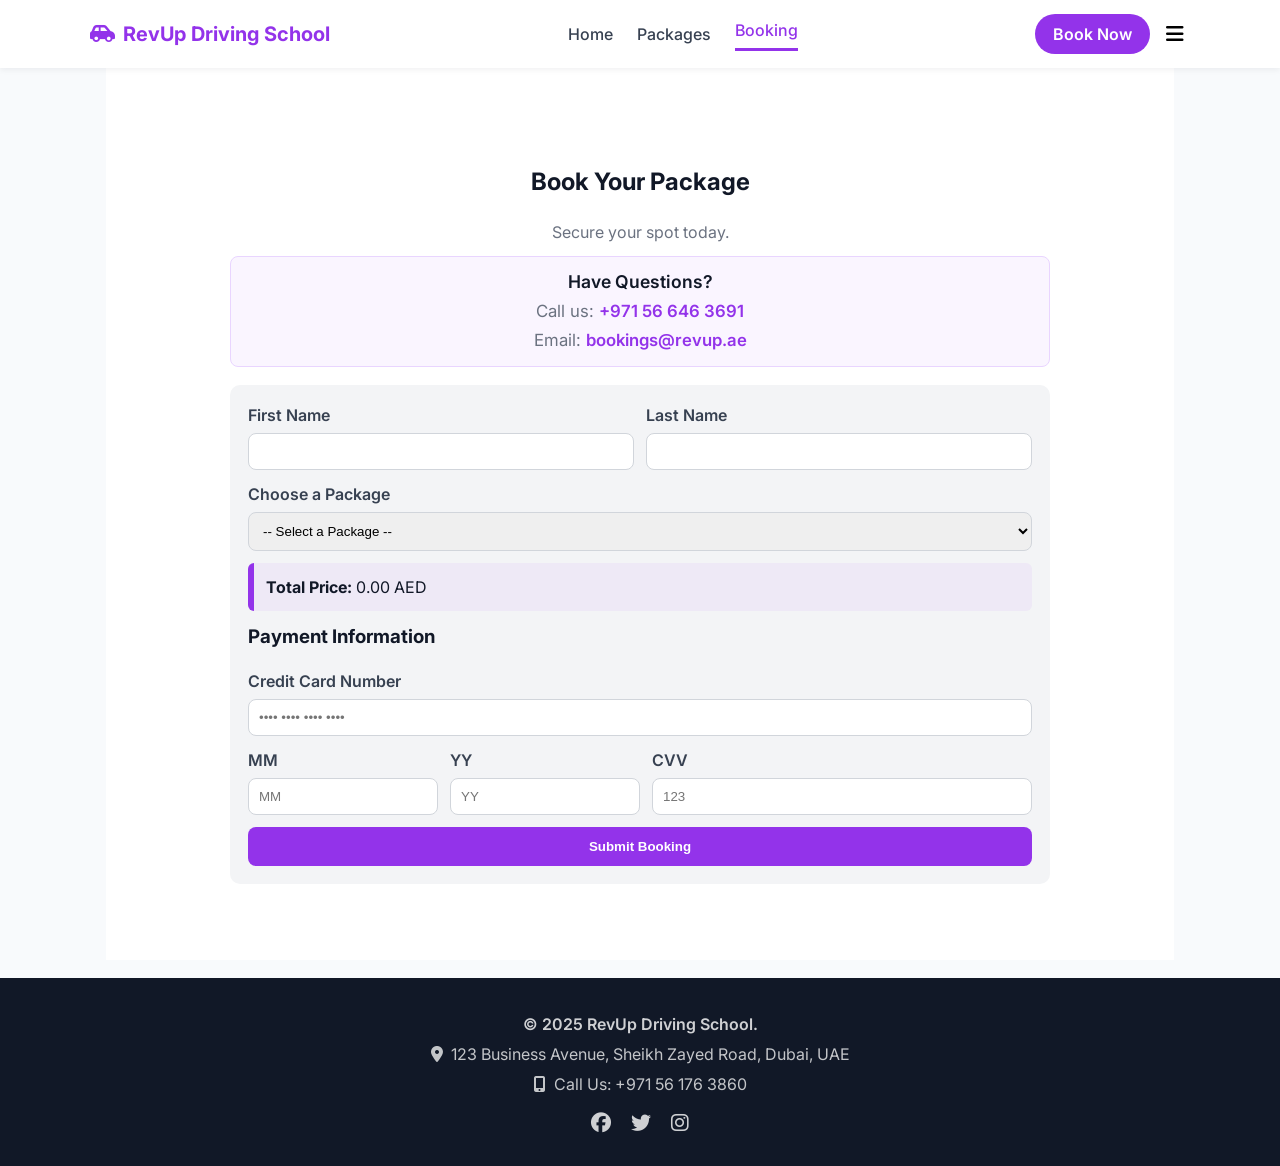
<file: booking.html>
<!DOCTYPE html>
<html lang="en">
<head>
  <meta charset="utf-8" />
  <meta name="viewport" content="width=device-width,initial-scale=1" />
  <title>RevUp Driving School - Booking</title>

  <link href="https://fonts.googleapis.com/css2?family=Inter:wght@400;500;600;700&display=swap" rel="stylesheet">
  <link rel="stylesheet" href="https://cdnjs.cloudflare.com/ajax/libs/font-awesome/6.4.0/css/all.min.css">
  <link rel="stylesheet" href="style.css">
</head>
<body>

  <header>
    <div class="container nav-row">
      <a href="index.html" class="brand logo"><i class="fas fa-car-side"></i>RevUp Driving School</a>
      
      <nav class="nav-links" id="desktopNav">
        <a href="index.html" class="nav-link">Home</a>
        <a href="packages.html" class="nav-link">Packages</a>
        <a href="booking.html" class="nav-link active">Booking</a>
      </nav>

      <div style="display:flex;align-items:center;gap:10px">
        <a href="booking.html" class="cta">Book Now</a>
        <button class="menu-btn" id="menu-btn" aria-label="menu"><i class="fas fa-bars"></i></button>
      </div>
    </div>

    <div class="container mobile-menu" id="mobile-nav">
      <a href="index.html" class="mobile-link">Home</a>
      <a href="packages.html" class="mobile-link">Packages</a>
      <a href="booking.html" class="mobile-link active">Booking</a>
    </div>
  </header>

  <main class="container" id="mainContent">

    <section id="page-booking">
      <div style="padding:36px 0">
        <div style="max-width:820px;margin:0 auto">
          <h2 style="text-align:center">Book Your Package</h2>
          <p style="text-align:center;color:#6b7280;margin-bottom:12px">Secure your spot today.</p>

          <div style="text-align:center; padding: 12px; background: #faf5ff; border-radius: 8px; margin-bottom: 18px; color: #6b7280; border: 1px solid #e9d5ff;">
            <p style="margin:0; font-weight: 600; color: #111827; font-size: 1.1em;">Have Questions?</p>
            <p style="margin: 4px 0 0; font-size: 1.05em;">Call us: <a href="tel:+971579461360" style="color:#9333ea; font-weight: 600; text-decoration: none;">+971 56 646 3691</a></p>
            <p style="margin: 4px 0 0; font-size: 1.05em;">Email: <a href="mailto:bookings@revup.ae" style="color:#9333ea; font-weight: 600; text-decoration: none;">bookings@revup.ae</a></p>
          </div>
          
          <div id="error-msg" class="error">Please fill out all required fields.</div>

          <div class="form-wrap">
            <form id="book-form">
              <div class="row">
                <div class="field">
                  <label for="firstName">First Name</label>
                  <input id="firstName" name="firstName" type="text" required>
                </div>
                <div class="field">
                  <label for="lastName">Last Name</label>
                  <input id="lastName" name="lastName" type="text" required>
                </div>
              </div>

              <div style="margin-bottom:12px">
                <label for="pkg-select">Choose a Package</label>
                <select id="pkg-select" name="packageSelect" required>
                  <option value="">-- Select a Package --</option>
                  <option value="1835" data-name="Beginner's Package">Beginner's Package - 1,835 AED</option>
                  <option value="3300" data-name="Advanced Package">Advanced Package - 3,300 AED</option>
                  <option value="920" data-name="Refresher Course">Refresher Course - 920 AED</option>
                </select>
              </div>

              <div class="price-box">
                <strong>Total Price: </strong><span id="price-display">0.00 AED</span>
              </div>

              <h3 style="margin-top:6px">Payment Information</h3>

              <div class="row">
                <div class="field">
                  <label for="creditCard">Credit Card Number</label>
                  <input id="creditCard" name="creditCard" type="text" placeholder="•••• •••• •••• ••••" required>
                </div>
              </div>
              <div class="row">
                <div style="flex:1;min-width:100px"><label for="expMonth">MM</label><input id="expMonth" name="expMonth" maxlength="2" placeholder="MM" type="text" required></div>
                <div style="flex:1;min-width:100px"><label for="expYear">YY</label><input id="expYear" name="expYear" maxlength="2" placeholder="YY" type="text" required></div>
                <div style="flex:2;min-width:140px"><label for="cvv">CVV</label><input id="cvv" name="cvv" maxlength="4" placeholder="123" type="text" required></div>
              </div>

              <div style="margin-top:12px">
                <button class="primary" type="submit">Submit Booking</button>
              </div>
            </form>
          </div>
        </div>
      </div>
    </section>

  </main>

  <footer>
    <div class="container" style="text-align:center">
      <p style="font-weight:600">&copy; 2025 RevUp Driving School.</p>
      <p style="color:rgba(255,255,255,0.75)"><i class="fas fa-map-marker-alt" style="margin-right:8px"></i>123 Business Avenue, Sheikh Zayed Road, Dubai, UAE</p>
      <p style="color:rgba(255,255,255,0.75)"><i class="fas fa-mobile-alt" style="margin-right:8px"></i>Call Us: +971 56 176 3860</p>
      <div class="socials" style="margin-top:12px">
        <a href="#"><i class="fab fa-facebook"></i></a>
        <a href="#"><i class="fab fa-twitter"></i></a>
        <a href="#"><i class="fab fa-instagram"></i></a>
      </div>
    </div>
  </footer>

  <script src="script.js"></script>
</body>
</html>
</file>
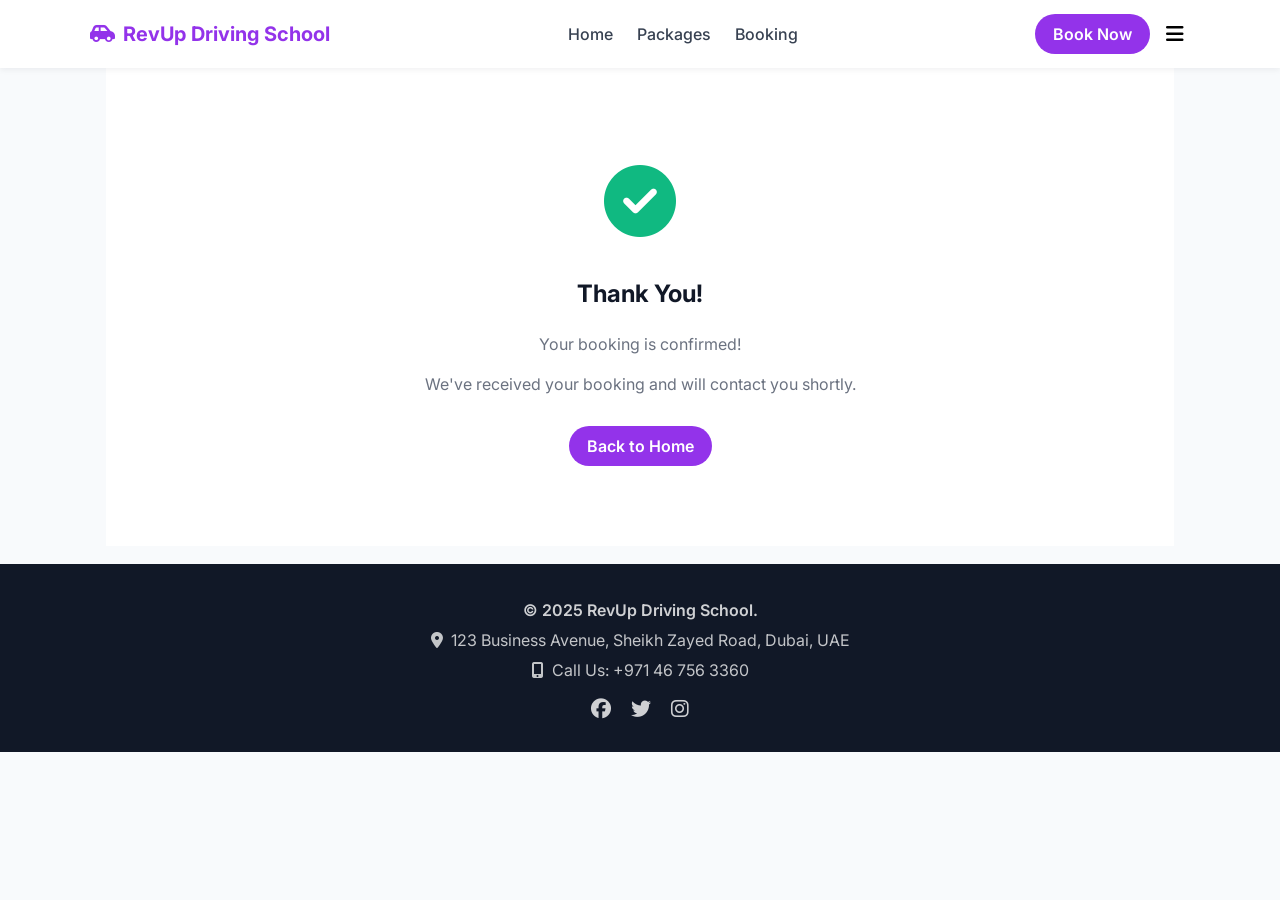
<file: confirmation.html>
<!DOCTYPE html>
<html lang="en">
<head>
  <meta charset="utf-8" />
  <meta name="viewport" content="width=device-width,initial-scale=1" />
  <title>RevUp Driving School - Booking Confirmation</title>

  <link href="https://fonts.googleapis.com/css2?family=Inter:wght@400;500;600;700&display=swap" rel="stylesheet">
  <link rel="stylesheet" href="https://cdnjs.cloudflare.com/ajax/libs/font-awesome/6.4.0/css/all.min.css">
  <link rel="stylesheet" href="style.css">
</head>
<body>

  <header>
    <div class="container nav-row">
      <a href="index.html" class="brand logo"><i class="fas fa-car-side"></i>RevUp Driving School</a>
      
      <nav class="nav-links" id="desktopNav">
        <a href="index.html" class="nav-link">Home</a>
        <a href="packages.html" class="nav-link">Packages</a>
        <a href="booking.html" class="nav-link">Booking</a>
      </nav>

      <div style="display:flex;align-items:center;gap:10px">
        <a href="booking.html" class="cta">Book Now</a>
        <button class="menu-btn" id="menu-btn" aria-label="menu"><i class="fas fa-bars"></i></button>
      </div>
    </div>

    <div class="container mobile-menu" id="mobile-nav">
      <a href="index.html" class="mobile-link">Home</a>
      <a href="packages.html" class="mobile-link">Packages</a>
      <a href_package="booking.html" class="mobile-link">Booking</a>
    </div>
  </header>

  <main class="container" id="mainContent">

    <section id="page-confirmation">
      <div class="confirm">
        <div class="tick"><i class="fas fa-check-circle"></i></div>
        <h1>Thank You!</h1>
        <div id="confirm-msg" style="color:#6b7280;margin-top:8px">
          <p>Your booking is confirmed.</p>
        </div>
        <p style="color:#6b7280;margin-top:8px">We've received your booking and will contact you shortly.</p>
        <a href="index.html" class="cta" style="margin-top:14px;display:inline-block">Back to Home</a>
      </div>
    </section>

  </main>

  <footer>
    <div class="container" style="text-align:center">
      <p style="font-weight:600">&copy; 2025 RevUp Driving School.</p>
      <p style="color:rgba(255,255,255,0.75)"><i class="fas fa-map-marker-alt" style="margin-right:8px"></i>123 Business Avenue, Sheikh Zayed Road, Dubai, UAE</p>
      <p style="color:rgba(255,255,255,0.75)"><i class="fas fa-mobile-alt" style="margin-right:8px"></i>Call Us: +971 46 756 3360</p>
      <div class="socials" style="margin-top:12px">
        <a href="#"><i class="fab fa-facebook"></i></a>
        <a href="#"><i class="fab fa-twitter"></i></a>
        <a href="#"><i class="fab fa-instagram"></i></a>
      </div>
    </div>
  </footer>

  <script src="script.js"></script>
  
  <script>
    // runs when the page is loaded
    window.onload = function() {
      // get the stuff we saved from the booking page
      var studentName = localStorage.getItem('studentName');
      var pkgName = localStorage.getItem('packageName');
      
      var msgBox = document.getElementById('confirm-msg');
      
      if (studentName && pkgName) {
        // if we found the info, show it
        msgBox.innerHTML = '<p>Thanks, <strong>' + studentName + '</strong>!</p>'
                         + '<p>Your booking for the <strong>' + pkgName + '</strong> is all set.</p>';
      } else {
        // just in case they land here by mistake
        msgBox.innerHTML = '<p>Your booking is confirmed!</p>';
      }
      
      // clear it so it's not there next time
      localStorage.removeItem('studentName');
      localStorage.removeItem('packageName');
    }
  </script>

</body>
</html>
</file>
<file: style.css>
/* Basic reset */
*{box-sizing:border-box}
html,body{margin:0;padding:0;height:100%}

body{
  /* UPDATED: Simplified font */
  font-family: "Inter", Arial, sans-serif;
  background:#f8fafc;
  color:#111827;
  line-height:1.5;
}
/* Reusable container */
.container{
  max-width:1100px;
  margin:0 auto;
  padding:0 16px;
}

/* Header / nav */
header{
  background:#fff;
  box-shadow:0 2px 6px rgba(15,23,42,0.06);
  position:sticky;
  top:0;
  z-index:50; /* Keep on top */
}
.nav-row{
  display:flex;
  align-items:center;
  justify-content:space-between;
  padding:14px 0;
}
.brand{
  color:#9333ea;
  font-weight:700;
  font-size:20px;
  text-decoration:none;
  display:flex;
  align-items:center;
}
.brand i{margin-right:8px}

/* Desktop nav links */
.nav-links{display:flex;gap:24px;align-items:center}
.nav-links a{color:#374151;text-decoration:none;font-weight:500}
.nav-links a.active{ /* Active link style */
  color:#9333ea;
  border-bottom:3px solid #9333ea;
  padding-bottom:6px
}
/* 'Book Now' button */
.cta{
  background:#9333ea;
  color:#fff;
  padding:8px 18px;
  border-radius:999px; /* Pill shape */
  text-decoration:none;
  font-weight:600
}
.cta:hover{background:#6b21a8}
.menu-btn{background:none;border:0;font-size:20px}

/* mobile menu */
.mobile-menu{
  display:none; /* Hidden by default */
  padding:10px 0;
  border-top:1px solid #eee
}
.mobile-menu a{display:block;padding:8px 0;color:#374151;text-decoration:none}
.mobile-menu a.active{color:#9333ea;font-weight:600}

/* Hero */
.hero{
  background:linear-gradient(90deg,#9333ea,#ec4899); /* Gradient */
  color:#fff;
  padding:60px 0;
  text-align:center
}
.hero h1{font-size:34px;margin:0 0 12px;line-height:1.05}
.hero p{color:rgba(255,255,255,0.85);max-width:820px;margin:0 auto 18px}
.hero .btn{
  background:#fff;
  color:#9333ea;
  padding:12px 24px;
  border-radius:999px;
  font-weight:700;
  text-decoration:none;
  display:inline-block
}


/* Sections (my "pages") */
/* THIS IS THE UPDATED PART - NO MORE "display:none" */
section{
  padding:40px 0;
  background:#fff;
  margin-bottom:12px
}

/* Two column layout */
.two-col{display:flex;gap:28px;flex-wrap:wrap;align-items:center}
.col-left{flex:1;min-width:280px}
.col-right{flex:1;min-width:280px}
img.responsive{width:100%;height:auto;border-radius:10px;display:block;object-fit:cover}

/* Testimonials */
.grid-3{display:grid;grid-template-columns:repeat(1,1fr);gap:18px}
@media(min-width:760px){.grid-3{grid-template-columns:repeat(3,1fr)}} /* 3 cols on desktop */
.card{
  background:#fff;
  padding:18px;
  border-radius:10px;
  /* UPDATED: Simpler shadow */
  box-shadow:0 4px 10px rgba(0,0,0,0.1);
  text-align:center
}
.avatar{
  width:96px;
  height:96px;
  border-radius:50%; /* Circle */
  display:block;
  margin:0 auto 10px;
  border:4px solid rgba(147,51,234,0.12)
}
/* my circular frame */
.owner-avatar {
  width: 120px;
  height: 120px;
  border-radius: 50%; /* This makes it a circle */
  object-fit: cover;
  margin: 10px auto;
  border: 4px solid #e9d5ff;
}

/* FAQ */
.faq-list{max-width:760px;margin:0 auto}
.faq-item{border:1px solid #e6e6e6;border-radius:8px;overflow:hidden;margin-bottom:10px;background:#fff}
.faq-q{display:flex;justify-content:space-between;align-items:center;padding:14px;cursor:pointer}
.faq-q h4{margin:0;font-weight:600}
.faq-a{padding:0 14px;max-height:0;overflow:hidden;transition:max-height .25s ease}
.faq-a.open{ /* This class gets added by JS */
  padding:12px 14px 16px;
  max-height:300px;
  color:#6b7280
}

/* Packages */
.packages{display:grid;gap:18px}
@media(min-width:760px){.packages{grid-template-columns:repeat(3,1fr)}}
.pkg{
  background:#fff;
  border-radius:10px;
  overflow:hidden;
  /* UPDATED: Simpler shadow */
  box-shadow:0 4px 10px rgba(0,0,0,0.1);
  transition:transform .18s
}
.pkg:hover{transform:translateY(-6px)} /* Move up on hover */
.pkg .pkg-head{padding:18px}
.badge{position:relative}
.badge .label{position:absolute;top:0;left:12px;background:#9333ea;color:#fff;padding:6px 12px;border-radius:0 0 8px 8px;font-weight:700}
.pkg img{width:100%;height:180px;object-fit:cover;display:block}
.pkg h3{margin:0 0 6px;color:#9333ea}
.pkg .price{font-size:28px;font-weight:700;margin-bottom:8px}
.pkg ul{padding-left:16px;color:#6b7280;margin-bottom:14px}

/* Booking form */
.form-wrap{background:#f3f4f6;padding:18px;border-radius:10px}
form .row{display:flex;gap:12px;flex-wrap:wrap}
.field{flex:1;min-width:160px;margin-bottom:12px}
label{display:block;margin-bottom:6px;color:#374151;font-weight:600}
input[type="text"], select{
  width:100%;
  padding:10px;
  border:1px solid #d1d5db;
  border-radius:8px;
  outline:none
}
input[type="text"]:focus, select:focus{box-shadow:0 0 0 3px rgba(147,51,234,0.08)} /* Purple glow */
.price-box{background:rgba(147,51,234,0.06);padding:12px;border-left:6px solid #9333ea;border-radius:6px;margin-bottom:12px}
.error{ /* Error message box */
  background:#fee2e2;
  border:1px solid #fecaca;
  color:#991b1b;
  padding:10px;
  border-radius:8px;
  margin-bottom:12px;
  display:none /* Hidden by default */
}
button.primary{background:#9333ea;color:#fff;border:0;padding:12px;border-radius:8px;width:100%;font-weight:700}
button.primary:hover{background:#6b21a8}

/* Confirmation */
.confirm{padding:40px 0;text-align:center;background:#fff}
.confirm .tick{font-size:72px;color:#10b981;margin-bottom:12px} /* Green check */

/* Footer */
footer{background:#111827;color:#fff;padding:28px 0;margin-top:18px}
footer p{margin:6px 0;color:rgba(255,255,255,0.8)}
.socials a{
  color:rgba(255,255,255,0.8);
  margin:0 8px;
  font-size:20px;
  text-decoration:none;
  transition: color 0.2s ease;
}
/* ==== NEW HOVER EFFECT ==== */
.socials a:hover {
  color: #fff; /* White on hover */
}

/* Responsive stuff */
@media(max-width:760px){
  .nav-links{display:none} /* Hide desktop nav */
  .cta{display:none} /* Hide desktop button */
  .menu-btn{display:block} /* Show mobile button */
  .two-col{flex-direction:column} /* Stack columns */
  .hero h1{font-size:26px}
}
</file>
